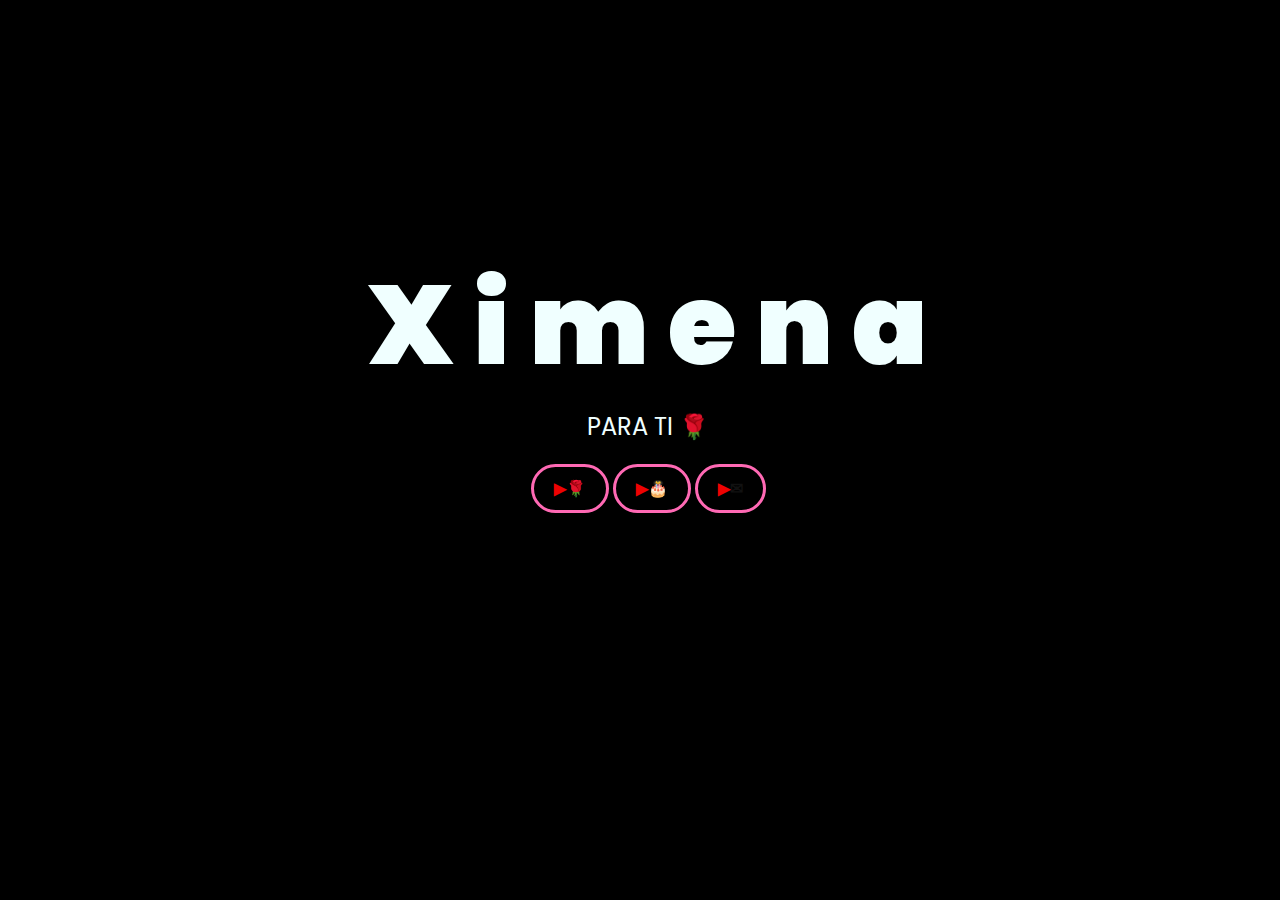
<file: index.html>
<!DOCTYPE html>
<html lang="es">
<head>
    <meta charset="UTF-8" />
    <meta http-equiv="X-UA-Compatible" content="IE=edge" />
    <meta name="viewport" content="width=device-width, initial-scale=1.0" />
    <link rel="stylesheet" href="css/style.css" />
    <link rel="icon" href="img/flowers.png" type="image/x-icon" />
    <title>Flowers</title>
</head>

<body>

    <div class="greetings">
        <span>X</span>
        <span>i</span>
        <span>m</span>
        <span>e</span>
        <span>n</span>
        <span>a</span>
    </div>

    <div class="description">
        <span>PARA TI <span style="color: rgb(250, 0, 42);">&#127801;</span></span>
    </div>

    <div class="button">
        <button class="botones">
            <a href="flower.html">&#127801;</a>
        </button>

        <button class="botones">
            <a href="pastel.html">&#127874;</a> 
        </button>

        <button class="botones">
            <a href="Carta.html">&#9993;</a> 
        </button>
    </div>
</body>
</html>
</file>
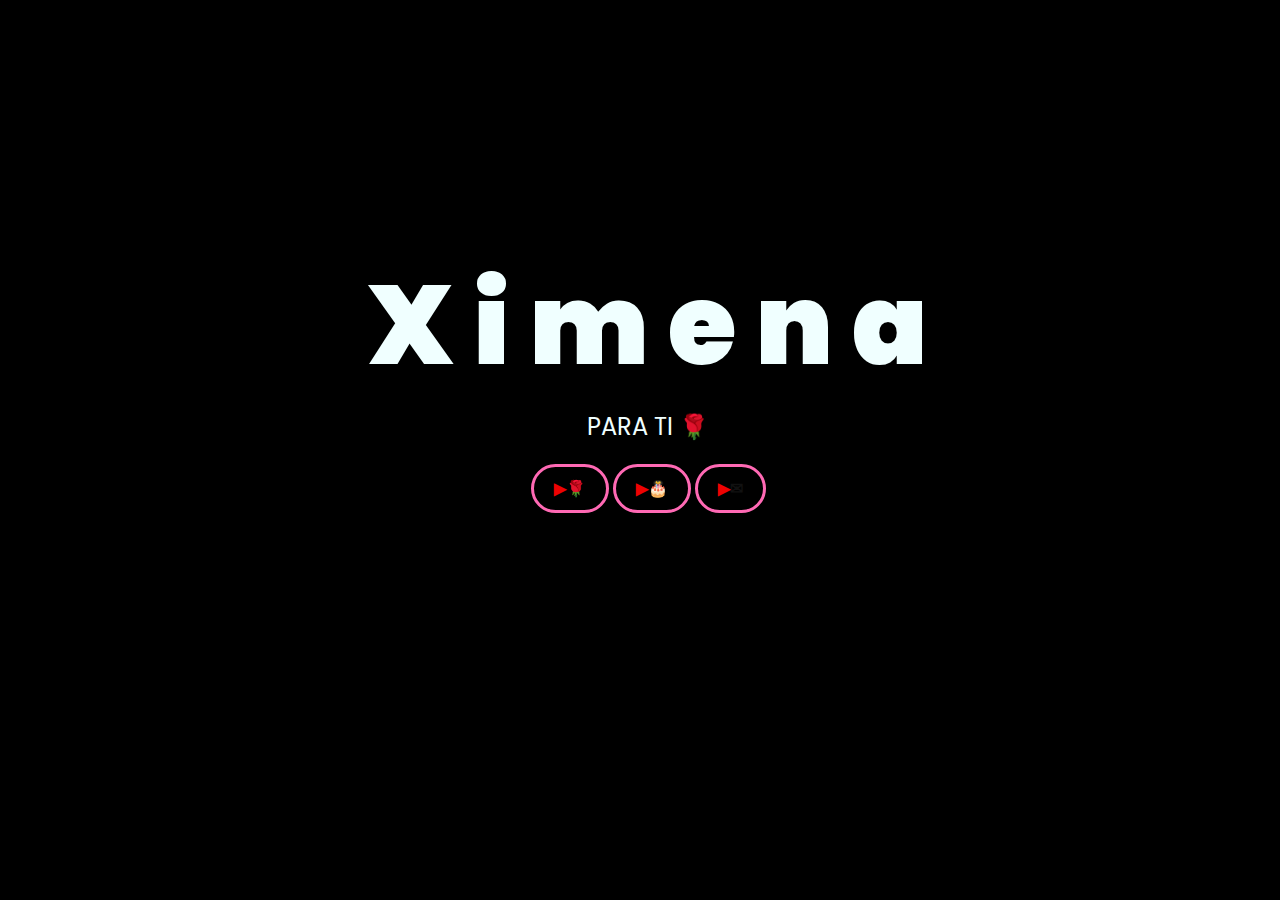
<file: Ximena/index.html>
<!DOCTYPE html>
<html lang="es">
<head>
    <meta charset="UTF-8" />
    <meta http-equiv="X-UA-Compatible" content="IE=edge" />
    <meta name="viewport" content="width=device-width, initial-scale=1.0" />
    <link rel="stylesheet" href="css/style.css" />
    <link rel="icon" href="img/flowers.png" type="image/x-icon" />
    <title>Flowers</title>
</head>

<body>

    <div class="greetings">
        <span>X</span>
        <span>i</span>
        <span>m</span>
        <span>e</span>
        <span>n</span>
        <span>a</span>
    </div>

    <div class="description">
        <span>PARA TI <span style="color: rgb(250, 0, 42);">&#127801;</span></span>
    </div>

    <div class="button">
        <button class="botones">
            <a href="flower.html">&#127801;</a>
        </button>

        <button class="botones">
            <a href="pastel.html">&#127874;</a> 
        </button>

        <button class="botones">
            <a href="carta.html">&#9993;</a> 
        </button>
    </div>
</body>
</html>
</file>
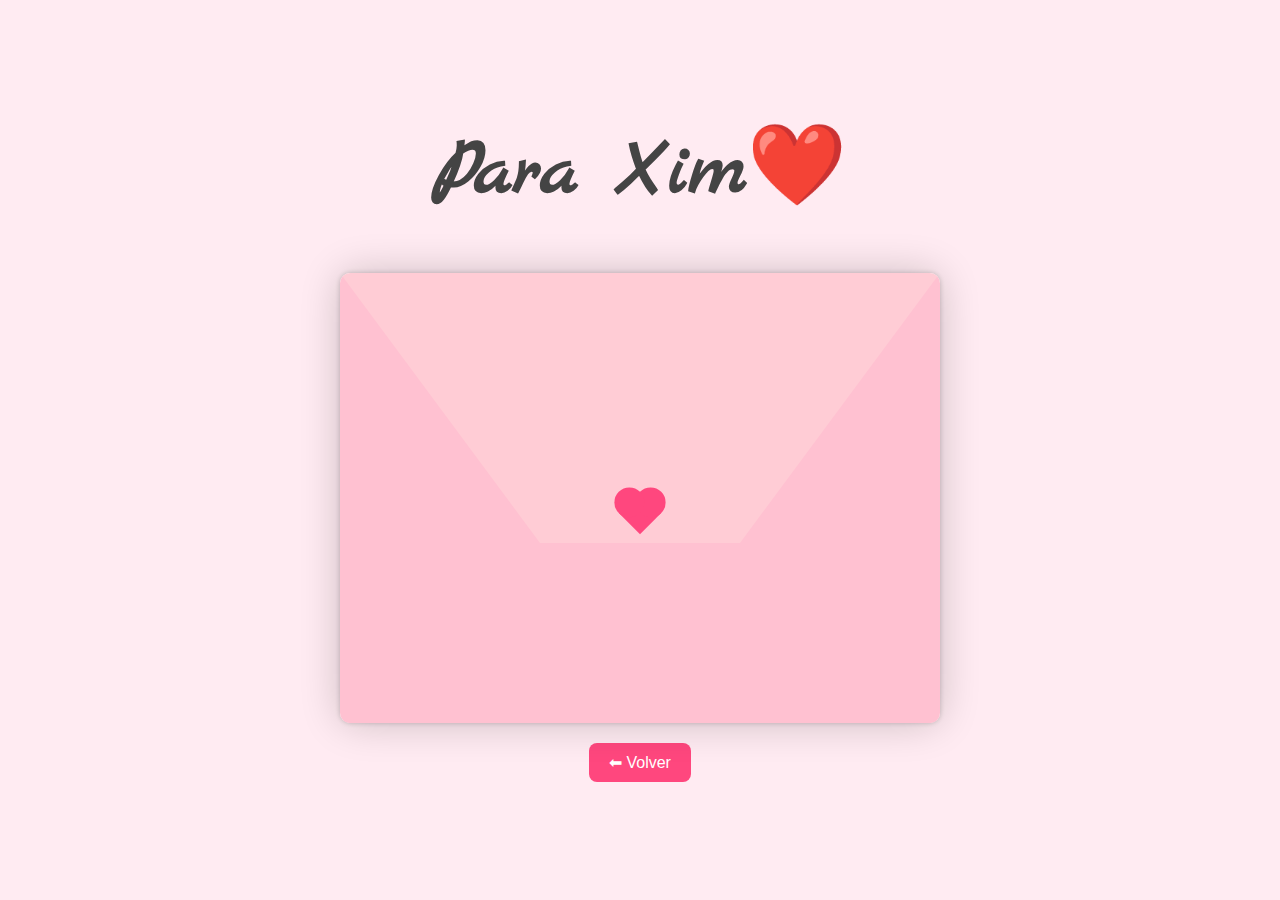
<file: Carta.html>
<!DOCTYPE html>
<html lang="en">
<head>
    <meta charset="UTF-8">
    <meta name="viewport" content="width=device-width, initial-scale=1.0">
    <link rel="preconnect" href="https://fonts.googleapis.com">
    <link rel="preconnect" href="https://fonts.gstatic.com" crossorigin>
    <link href="https://fonts.googleapis.com/css2?family=Marck+Script&display=swap" rel="stylesheet">
    <link rel="stylesheet" href="css/Carta.css">
    <title>San Valentin Carta 1v</title>
</head>
<body>
    <h1>Para Xim❤️</h1>
    <div class="contenedor">
        <div class="envoltura-sobre">
            <div class="sobre">
                <div class="carta">
                    <div class="contenido">
                        <strong>Para ti, en tu día especial</strong>
                        <p>
                            Hoy no quería dejar pasar la oportunidad de dedicarte unas palabras sinceras. No es algo perfecto ni llamativo, pero lo hice con mucho aprecio, porque valoro lo que eres y quería demostrártelo a mi manera.
                        </p>
                        <p>
                            Espero que recuerdes este día por el resto de tu vida. Diviértete como una <strong>niña</strong> y disfruta como una <strong>reina</strong>, porque hoy el mundo es tuyo.
                        </p>
                        <p>
                            Y si algún día sientes que nadie se preocupa por ti, por favor recuerda esto: aunque no tenga tiempo, siempre encontraré un momento para ti. Porque <strong>tú importas</strong>, y porque estaré para ayudarte, sin importar cuándo ni cómo.
                        </p>
                        <p>
                            Claro que puedes con todo, aunque a veces tu cabecita te diga que no. Porque dentro de ti hay más <em>fuerza</em> de la que imaginas.
                        </p>
                        <p>
                            Sé que puedes lograrlo, y estaré aquí apoyándote hasta que te vea con ese <strong>diploma</strong> en las manos.
                        </p>
                        <p>
                            <strong>Con cariño Jesús.</strong>
                        </p>
                    </div>
                </div>
            </div>
            <div class="corazon"></div>
            <div class="solapa-derecha"></div>
            <div class="solapa-izquierda"></div>
        </div>
    </div>
    <script src="script_v2.js"></script>
    <div style="text-align: center; margin-top: 20px;">
  <a href="index.html">
    <button style="padding: 10px 20px; font-size: 16px; border-radius: 8px; border: none; background-color: #ff477e; color: white; cursor: pointer;">
      ⬅ Volver
    </button>
  </a>
</div>

</body>
</html>
</file>
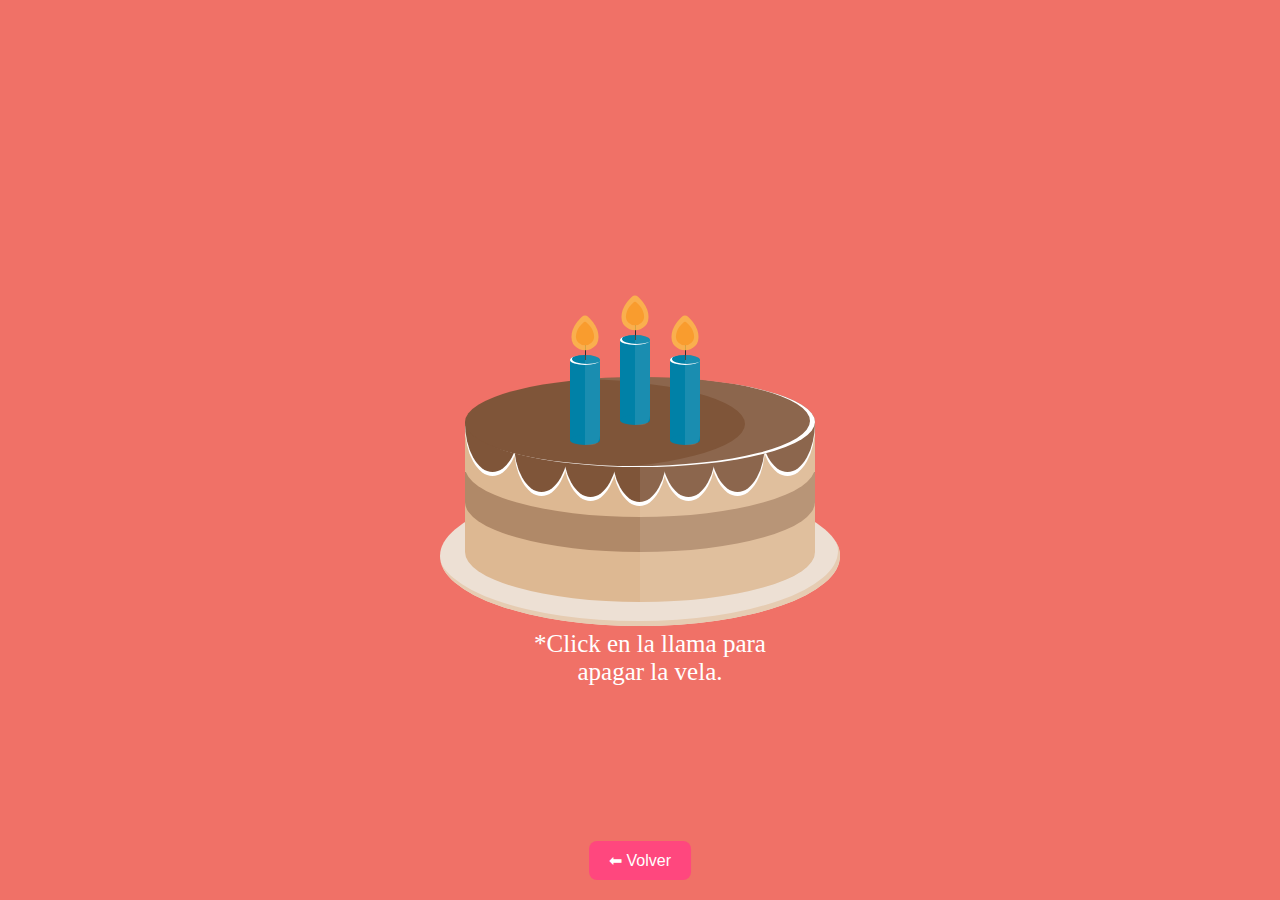
<file: pastel.html>
<!DOCTYPE html>
<html lang="es">
<head>
  <meta charset="UTF-8">
  <title>Pastel de Cumpleaños</title>
  <link rel="stylesheet" href="css/Pastel.css">
  <script src="https://code.jquery.com/jquery-3.6.0.min.js"></script>
</head>
<body>

<div class="cake-container">
  <div id="birthday-cake">  
    <div class="cake">
      <div class="middle"></div>
      <div class="chocs"></div>
      <div class="top"></div>
    </div>
    <div class="candles">
      <div class="flame"></div>
      <div class="flame2"></div>
      <div class="flame3"></div>
      <div class="text">¡Feliz Cumpleaños Ximena!</div>
      <div class="shadows"></div>
    </div>
    <p class="text2">*Click en la llama para apagar la vela.</p>
  </div>
</div>

<div class="volver-btn">
  <a href="index.html">
    <button>⬅ Volver</button>
  </a>
</div>

<script src="pastel.js"></script>

</body>
</html>
</file>
<file: css/style.css>
@import url('https://fonts.googleapis.com/css2?family=Poppins:ital,wght@0,500;1,900&display=swap');
*{
    font-family: 'Poppins', cursive;
}
body{
    color: azure;
    width: 100%;
    height: 82vh;
    display: flex;
    flex-direction: column;
    align-items: center;
    justify-content: center;
    background-color: black;
}

/* Estilos para el botón play */
.botones {
    padding: 9px 20px;
    border-radius: 80px;
    background-color: transparent; /* fondo transparente */
    border: 3px solid #ff69b4; /* contorno rosa */
    cursor: pointer;
    display: inline-flex;
    align-items: center;
    justify-content: center;
    transition: border-color 0.3s ease;
}

.botones:hover {
    border-color: #ff4da6; /* rosa más brillante al pasar el mouse */
}

.botones a {
    color: #ee0202; /* triángulo rojo */
    font-weight: 900;
    font-size: 1.8rem;
    text-decoration: none;
    display: inline-block;
}

.botones a::before {
    content: '▶'; /* triángulo */
    color: #ee0202; /* color rojo */
    margin-right: 0;
}

/* Resto de tu CSS original */
.greetings{
    font-size: 7rem;
    font-weight: 900;
}
.greetings > span{
    animation: glow 2.5s ease-in-out infinite;
}
@keyframes glow{
    0%, 100%{
        color: #ff69b4; /* rosa */
        text-shadow: 0 0 12px #ee0202, 0 0 50px #ee0202, 0 0 100px #ee0202;
    }
    10%, 90%{
        color: #111;
        text-shadow: none;
    }
}
.greetings > span:nth-child(2){
    animation-delay: .2s ;
}
.greetings > span:nth-child(3){
    animation-delay: .4s ;
}
.greetings > span:nth-child(4){
    animation-delay: .6s;
}
.greetings > span:nth-child(5){
    animation-delay: .8s;
}
.greetings > span:nth-child(6){
    animation-delay: 1s;
}

.description{
    font-size: 1.5rem;
    margin-bottom: 20px;
}

.button a{
    text-decoration: none;
    font-size: 1rem;
    color: #111;
}

@media screen and (max-width:574px){
    .greetings{
        display: block;
        font-size: 4rem;
        font-weight: 800;
        text-align: center;
    }
    .description{
        font-size: 2rem;
    }
    
    .button a{
        font-size: 1rem;
    }
}
</file>
<file: Ximena/css/style.css>
@import url('https://fonts.googleapis.com/css2?family=Poppins:ital,wght@0,500;1,900&display=swap');
*{
    font-family: 'Poppins', cursive;
}
body{
    color: azure;
    width: 100%;
    height: 82vh;
    display: flex;
    flex-direction: column;
    align-items: center;
    justify-content: center;
    background-color: black;
}

/* Estilos para el botón play */
.botones {
    padding: 9px 20px;
    border-radius: 80px;
    background-color: transparent; /* fondo transparente */
    border: 3px solid #ff69b4; /* contorno rosa */
    cursor: pointer;
    display: inline-flex;
    align-items: center;
    justify-content: center;
    transition: border-color 0.3s ease;
}

.botones:hover {
    border-color: #ff4da6; /* rosa más brillante al pasar el mouse */
}

.botones a {
    color: #ee0202; /* triángulo rojo */
    font-weight: 900;
    font-size: 1.8rem;
    text-decoration: none;
    display: inline-block;
}

.botones a::before {
    content: '▶'; /* triángulo */
    color: #ee0202; /* color rojo */
    margin-right: 0;
}

/* Resto de tu CSS original */
.greetings{
    font-size: 7rem;
    font-weight: 900;
}
.greetings > span{
    animation: glow 2.5s ease-in-out infinite;
}
@keyframes glow{
    0%, 100%{
        color: #ff69b4; /* rosa */
        text-shadow: 0 0 12px #ee0202, 0 0 50px #ee0202, 0 0 100px #ee0202;
    }
    10%, 90%{
        color: #111;
        text-shadow: none;
    }
}
.greetings > span:nth-child(2){
    animation-delay: .2s ;
}
.greetings > span:nth-child(3){
    animation-delay: .4s ;
}
.greetings > span:nth-child(4){
    animation-delay: .6s;
}
.greetings > span:nth-child(5){
    animation-delay: .8s;
}
.greetings > span:nth-child(6){
    animation-delay: 1s;
}

.description{
    font-size: 1.5rem;
    margin-bottom: 20px;
}

.button a{
    text-decoration: none;
    font-size: 1rem;
    color: #111;
}

@media screen and (max-width:574px){
    .greetings{
        display: block;
        font-size: 4rem;
        font-weight: 800;
        text-align: center;
    }
    .description{
        font-size: 2rem;
    }
    
    .button a{
        font-size: 1rem;
    }
}
</file>
<file: css/Carta.css>
* {
    margin: 0;
    padding: 0;
    box-sizing: border-box;
}

:root {
    --primario: #fff;
    --fondo: #ffebf2; 
    --fondo-sobre: #ffe3ed; 
    --solapa-sobre: #ffccd5; 
    --cuerpo-sobre: #ffc1d1; 
    --sombra: rgba(0, 0, 0, 0.2);
    --texto: #003049; 
    --corazon: #ff477e; 
}

body {
    background: var(--fondo);
    display: flex;
    align-items: center;
    justify-content: center;
    flex-direction: column;
    height: 100vh;
}

h1 {
    font-family: "Marck Script", serif; 
    text-align: center;
    font-size: 80px;
    margin-bottom: 50px;
    color: #444;
}

.contenedor {
    width: 600px;
}

.envoltura-sobre {
    position: relative;
    background-color: var(--fondo-sobre);
    box-shadow: 0 0 40px var(--sombra);
    border-radius: 15px;
}

.sobre {
    position: relative;
    width: 600px;
    height: 450px;
}

.sobre::before {
    content: "";
    position: absolute;
    top: 0;
    left: 0;
    right: 0;
    z-index: 4;
    border-top: 270px solid var(--solapa-sobre);
    border-right: 200px solid transparent;
    border-left: 200px solid transparent;
    transform-origin: top;
    transition: all 0.5s ease-in-out 0.7s;
    border-radius: 10px;
}

.solapa-derecha {
    position: absolute;
    top: 0;
    right: 0;
    width: 100%;
    height: 100%;
    clip-path: polygon(100% 0, 0 100%, 100% 100%);
    background-color: var(--cuerpo-sobre);
    border-bottom-right-radius: 10px;
    border-top-right-radius: 10px;
    border-bottom-left-radius: 10px;
}

.solapa-izquierda {
    position: absolute;
    top: 0;
    left: 0;
    width: 100%;
    height: 100%;
    clip-path: polygon(0 0, 0 100%, 100% 100%);
    background-color: var(--cuerpo-sobre);
    border-top-left-radius: 10px;
    border-bottom-left-radius: 10px;
    border-bottom-right-radius: 10px;
}

.carta {
    position: absolute;
    bottom: 0;
    width: 100%;
    height: 100%;
    background-color: var(--primario);
    text-align: center;
    box-shadow: 0 0 5px var(--sombra);
    padding: 20px;
    border-radius: 10px;
    transition: transform .5s ease-in-out;
}

.contenido {
    font-family: "Gill Sans", Calibri, sans-serif;
    color: var(--texto);
    text-align: left;
    font-size: 16px;
    border: 3px dotted var(--texto);
    padding: 10px;
    height: 100%;
    line-height: 22px;
    cursor: pointer;
    overflow-Y: scroll;
}

.corazon {
    position: absolute;
    top: 50%;
    left: 50%;
    width: 30px;
    height: 30px;
    background-color: var(--corazon);
    transform: translate(-50%,0) rotate(45deg);
    transition: transform 0.5s ease-in-out 1s;
    z-index: 999;
    cursor: pointer;
}

.corazon::before,
.corazon::after {
    content: "";
    position: absolute;
    width: 30px;
    height: 30px;
    background-color: var(--corazon);
    border-radius: 100%;

}

.corazon:before {
    top: -15px;
}

.corazon:after {
    right: 15px;
}

/*Agregar clases dinamicos*/
.abierto .sobre::before {
    transform: rotateX(180deg);
    z-index: 0;
}

.abierto .corazon {
    transform: rotate(90deg);
    transition-delay: 0.4s;
}

.carta.mostrar-carta {
    transform: translateY(-430px);
    transition: transform .5s ease-in-out;
}

.carta.cerrando-carta {
    transform: translateY(-290px);
    transition: transform .5s ease-in-out;
}

.carta.abierta {
    z-index: 10000;
}

.envoltura-sobre.desactivar-sobre .sobre::before {
    pointer-events: none;
}

/*Scroll personalizado*/

/*
::-webkit-scrollbar {
    width: 8px;
}

::-webkit-scrollbar-track {
    background-color: transparent;
}


::-webkit-scrollbar-thumb {
    background-color: var(--cuerpo-sobre);
    border-radius: 4px;
}


::-webkit-scrollbar-thumb:hover {
    background-color: var(--corazon);
}
*/

/*Vista celular*/

@media screen and (max-width:400px) {
    .contenedor {
        width: 320px;
    }

    .sobre {
        width: 320px;
        height: 250px;
    }

    .sobre::before {
        border-top:150px solid var(--solapa-sobre) ;
        border-right: 150px solid transparent;
        border-left: 150px solid transparent;
    }

}
</file>
<file: css/Pastel.css>
body {
  background-color: #f07167;
  overflow-x: hidden;
  margin: 0;
  padding: 0;
}

#birthday-cake {
  position: relative;
  top: 50px;
  left: 0;
}

#birthday-cake:before {
  content:"";
  position: absolute;
  background-color: #ede0d4;
  width: 400px;
  height:140px;
  border-radius:50%;
  left:50%;
  top:50%;
  transform: translate(-50%,-10%);
  box-shadow: inset -2px -5px #e6ccb2;
}

.cake {
  position: absolute;
  background-color: #ddb892;
  width: 350px;
  height:130px;
  transform: translate(-50%,-60%);
}

.cake:before, .cake:after {
  content:"";
  position: absolute;
}

.cake:before, .middle, .middle:before {
  border-radius: 50% 50% 50% 50% / 0% 0% 100% 100%;
  width:350px;
  height:50px;
}

.cake:before {
  background-color: #ddb892;
  top:130px;
}

.cake:after {
  background-color: #b08968;
  width:350px;
  height:30px;
  top:50px;
}

.middle {
  position: absolute;
  background-color: #b08968;
  top:80px;
  z-index:1;
}

.middle:before {
  content:"";
  position: absolute;
  background-color: #ddb892;
  top:-35px;
}

.top {
  position: absolute;
  background-color: #7f5539;
  width:350px;
  height: 90px;
  border-radius:50%;
  z-index:2;
  top:-45px;
  box-shadow: inset -5px -1px #fff, inset -70px 2px rgba(255,255,255,.1);
}

.chocs {
  position: absolute;
  width: 55px;
  height:50px;
  background-color: #7f5539;
  top:0;
  z-index:1;
  border-radius: 50% 50% 50% 50% / 0% 0% 100% 100%;
  box-shadow: 49px 20px #7f5539, 98px 25px #7f5539, 147px 30px #7f5539, 196px 25px #7f5539, 245px 20px #7f5539, 295px 0 #7f5539, 0px 4px #fff, 49px 24px #fff, 98px 29px #fff, 147px 34px #fff, 196px 29px #fff, 245px 24px #fff, 295px 4px #fff;
}

.chocs:before {
  content:"";
  position: absolute;
  width:175px;
  height:180px;
  background-color: rgba(255,255,255,.1);
  border-radius: 100% 0% 100% 0% / 0% 72% 28% 100%;
  left:175px;
  top:0;
}

.candles {
  position: absolute;
  width:30px;
  height: 80px;
  background-color: #0081a7;
  top:-160px;
  left:-20px;
  box-shadow: 50px 20px #0081a7, -50px 20px #0081a7;
}

.candles:before {
  content:"";
  position: absolute;
  width:30px;
  height: 10px;
  background-color: #0081a7;
  border-radius:50%;
  top:-5px;
  box-shadow: 0 80px #0081a7, -50px 20px #0081a7, -50px 100px #0081a7, 50px 20px #0081a7, 50px 100px #0081a7, inset 2px -1px #fff;
}

.candles:after {
  content:"";
  position: absolute;
  width:30px;
  height: 10px;
  border-radius:50%;
  top:15px;
  left:50px;
  box-shadow: inset 2px -1px #fff;
}

.shadows {
  position: absolute;
  width:30px;
  height: 10px;
  border-radius:50%;
  box-shadow: inset 2px -1px #fff;
  left:-50px;
  top:15px;
}

.shadows:before {
  content:"";
  position: absolute;
  background-color: #333;
  width:1.5px;
  height:15px;
  left:14.5px;
  top:-10px;
  box-shadow:50px -20px #333, 100px 0 #333;
}

.shadows:after {
  content:"";
  position: absolute;
  width:15px;
  height:90px;
  left:15px;
  background-color: rgba(255,255,255,.1);
  box-shadow: 50px -20px rgba(255,255,255,.1), 100px 0 rgba(255,255,255,.1);
  border-radius: 0% 100% 50% 50% / 100% 6% 10% 0%;
}


.flame, .flame:before, .flame2, .flame2:before, .flame3, .flame3:before {
  position: absolute;
  border-radius: 80% 15% 55% 50% / 55% 15% 80% 50%;
}

.flame,.flame3, .flame2 {
  cursor: pointer;
  width:30px;
  height: 30px;
  transform: rotate(-45deg);
  z-index:4;
  background-color: rgba(252,191,73,.8);
  transition: .5s;
  animation: flame .5s infinite;
}

.flame {
  top:-40px;
}

.flame2, .flame3 {
  top: -20px;
}

.flame2 {
  left:-50px;
}

.flame3 {
  left: 50px;
}

.flame:before, .flame2:before, .flame3:before {
  content:"";
  background-color: rgba(247,127,0,.4);
  width:20px;
  height:20px;
  top:5px;
  left:5px;
}


@keyframes flame {
  0%, 25%, 100% {transform: scaleY(1) rotate(-45deg);}
  50%, 75% {transform: scaleY(1.1) rotate(-45deg);}
}

.text, .text2 {
  position: absolute;
  color: white;
  font-family: 'Brush Script MT', cursive;
  text-align: center;
}
.text {
  width: 350px;
  font-size: 50px;
  left: -160px;
  top: -200px;
  z-index: 0;
  transition: .3s;
  opacity: 0;
  pointer-events: none;
}

.text2 {
  font-size: 25px;
  width: 300px;
  top:105px;
  left:-140px;
}

.volver-btn {
  position: fixed;
  bottom: 20px;
  left: 50%;
  transform: translateX(-50%);
  z-index: 1000;
}

.volver-btn button {
  padding: 10px 20px;
  font-size: 16px;
  border-radius: 8px;
  border: none;
  background-color: #ff477e;
  color: white;
  cursor: pointer;
  transition: background 0.3s ease;
}

.volver-btn button:hover {
  background-color: #e63b70;
}

.cake-container {
  display: flex;
  align-items: center;
  justify-content: center;
  min-height: 100vh;
  flex-direction: column;
}
</file>
